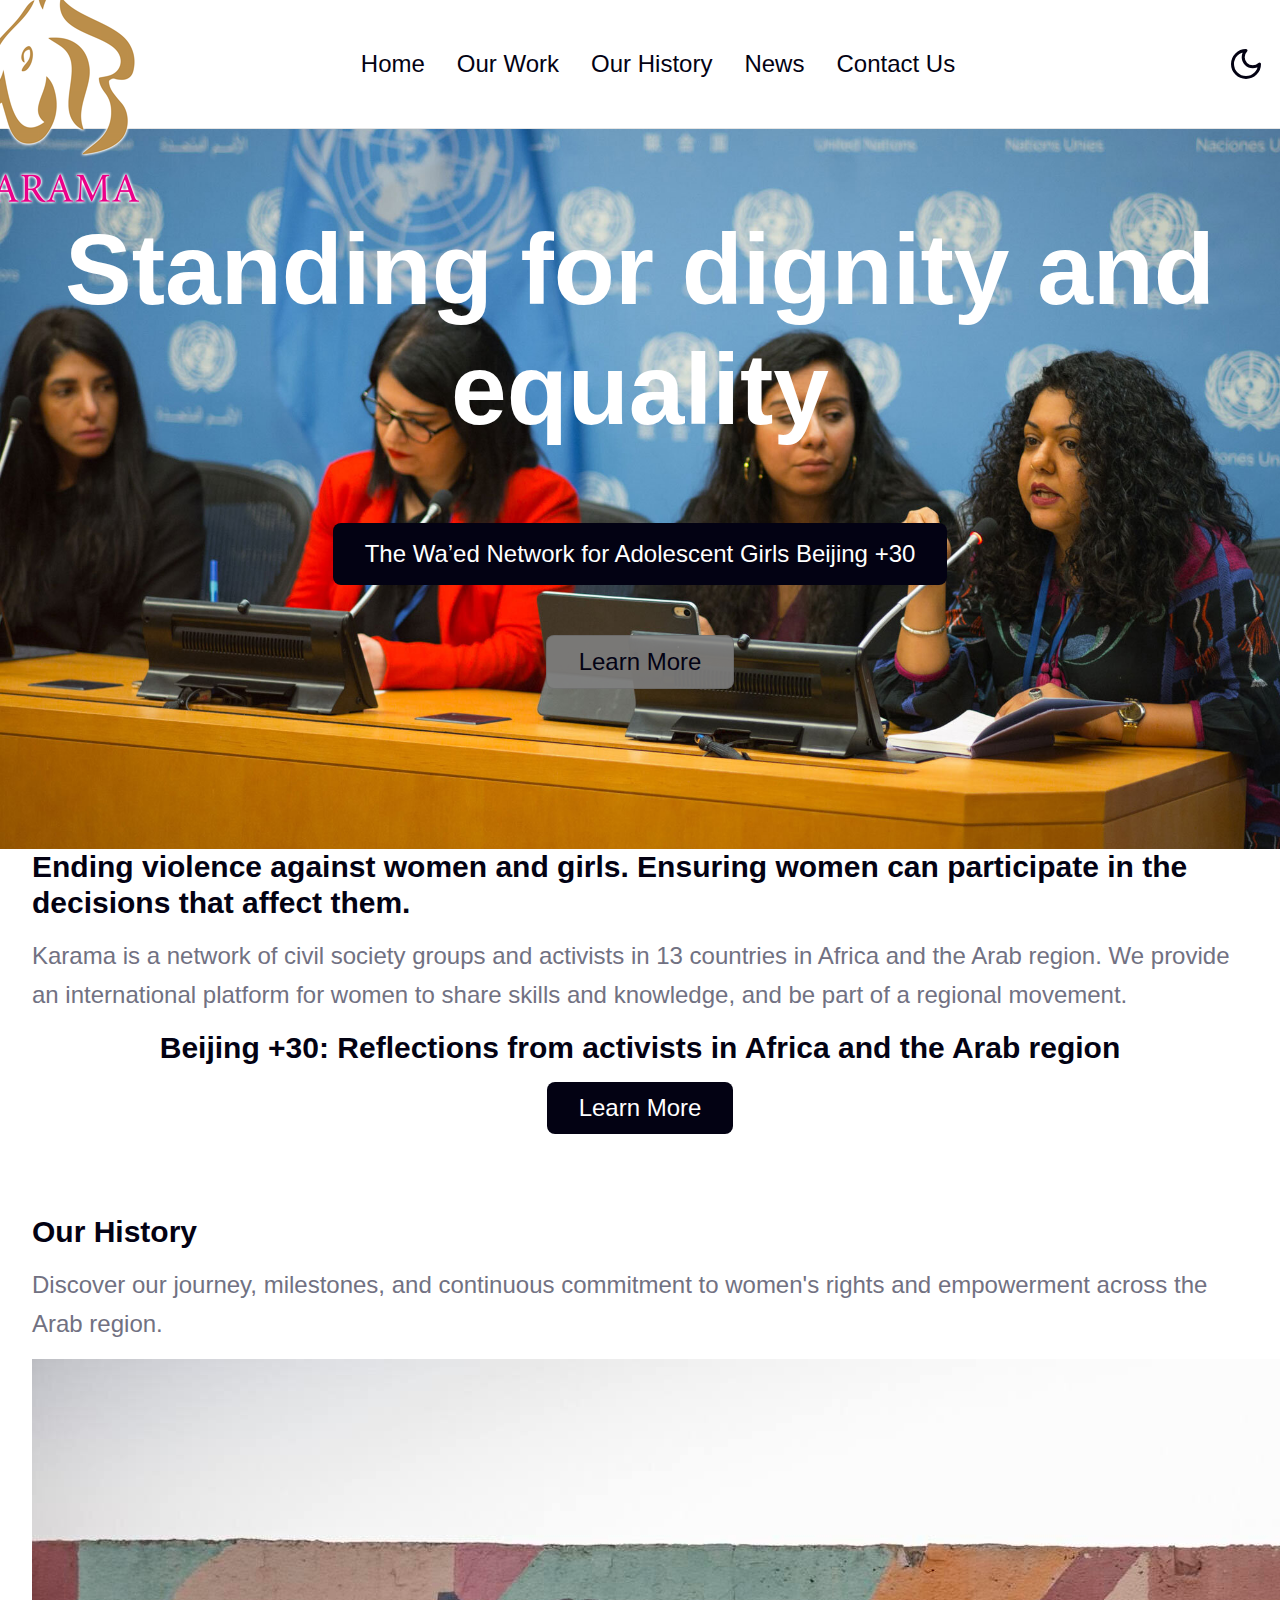
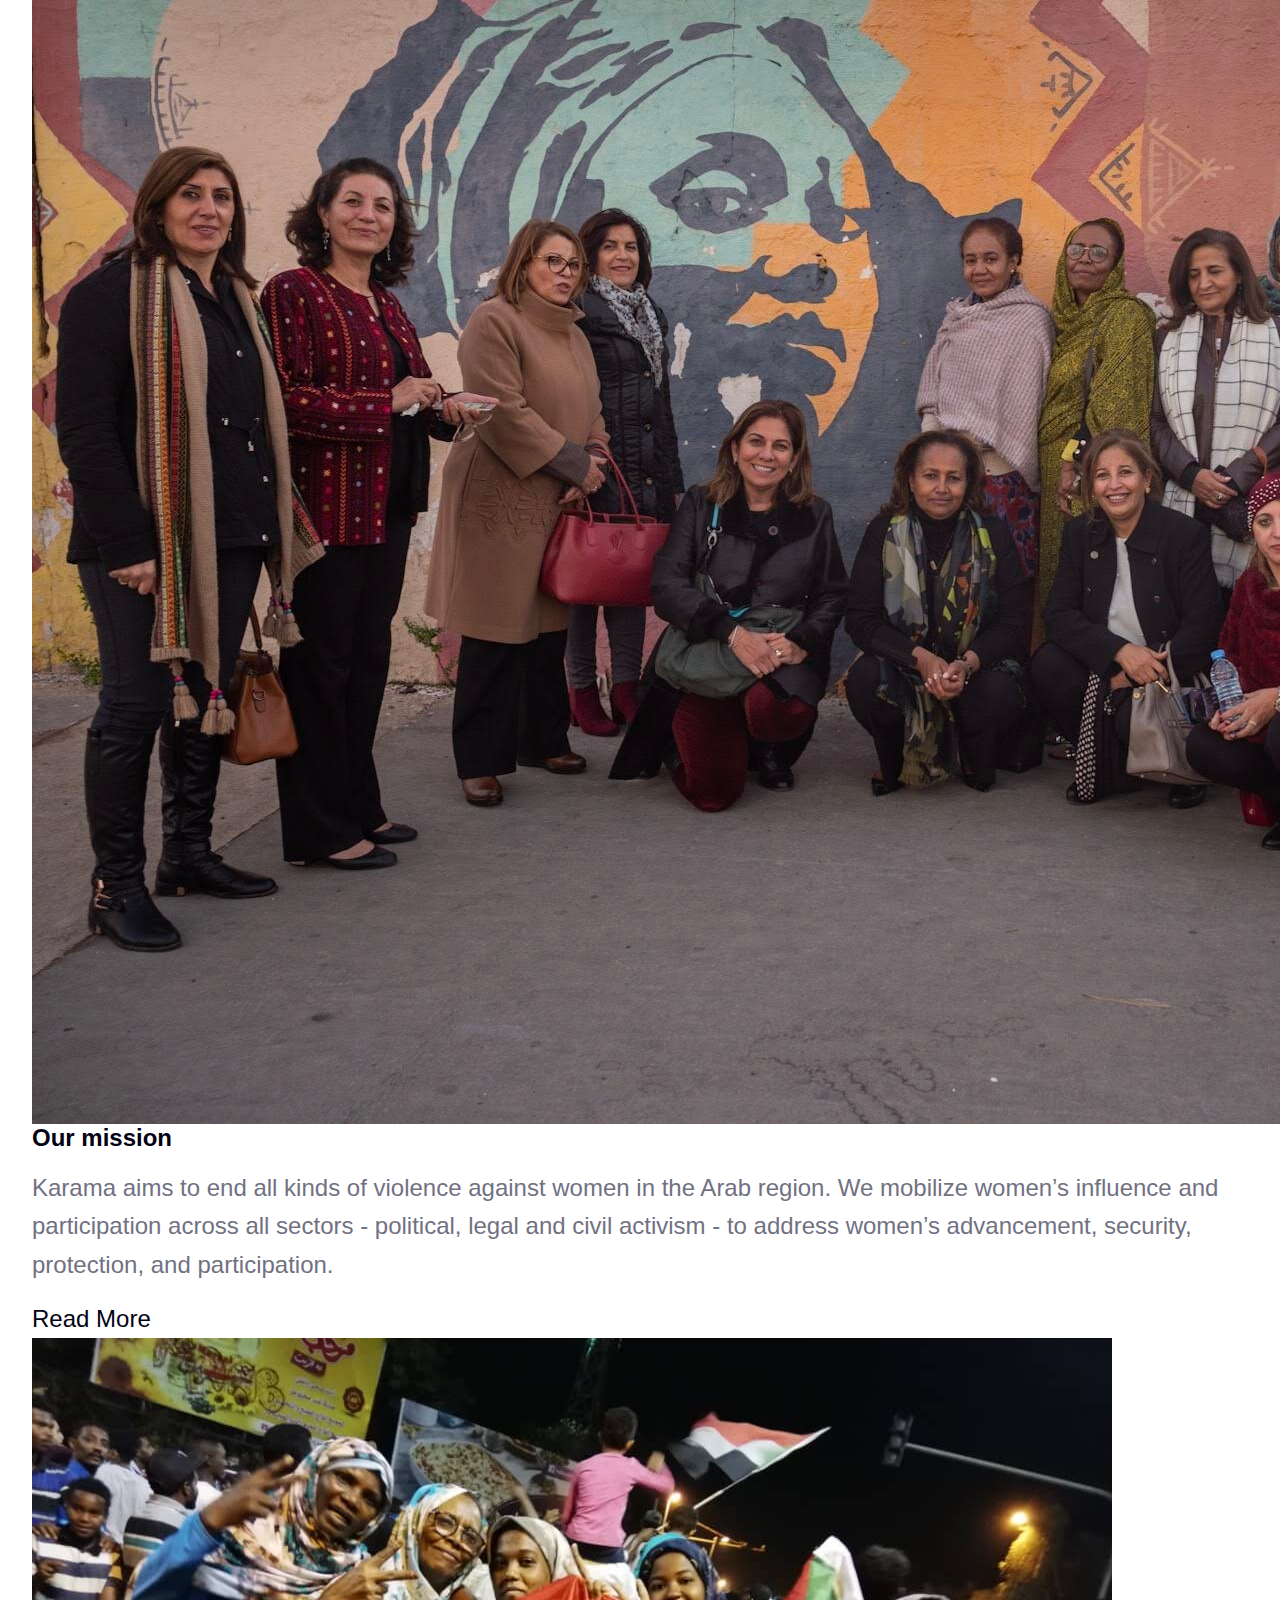
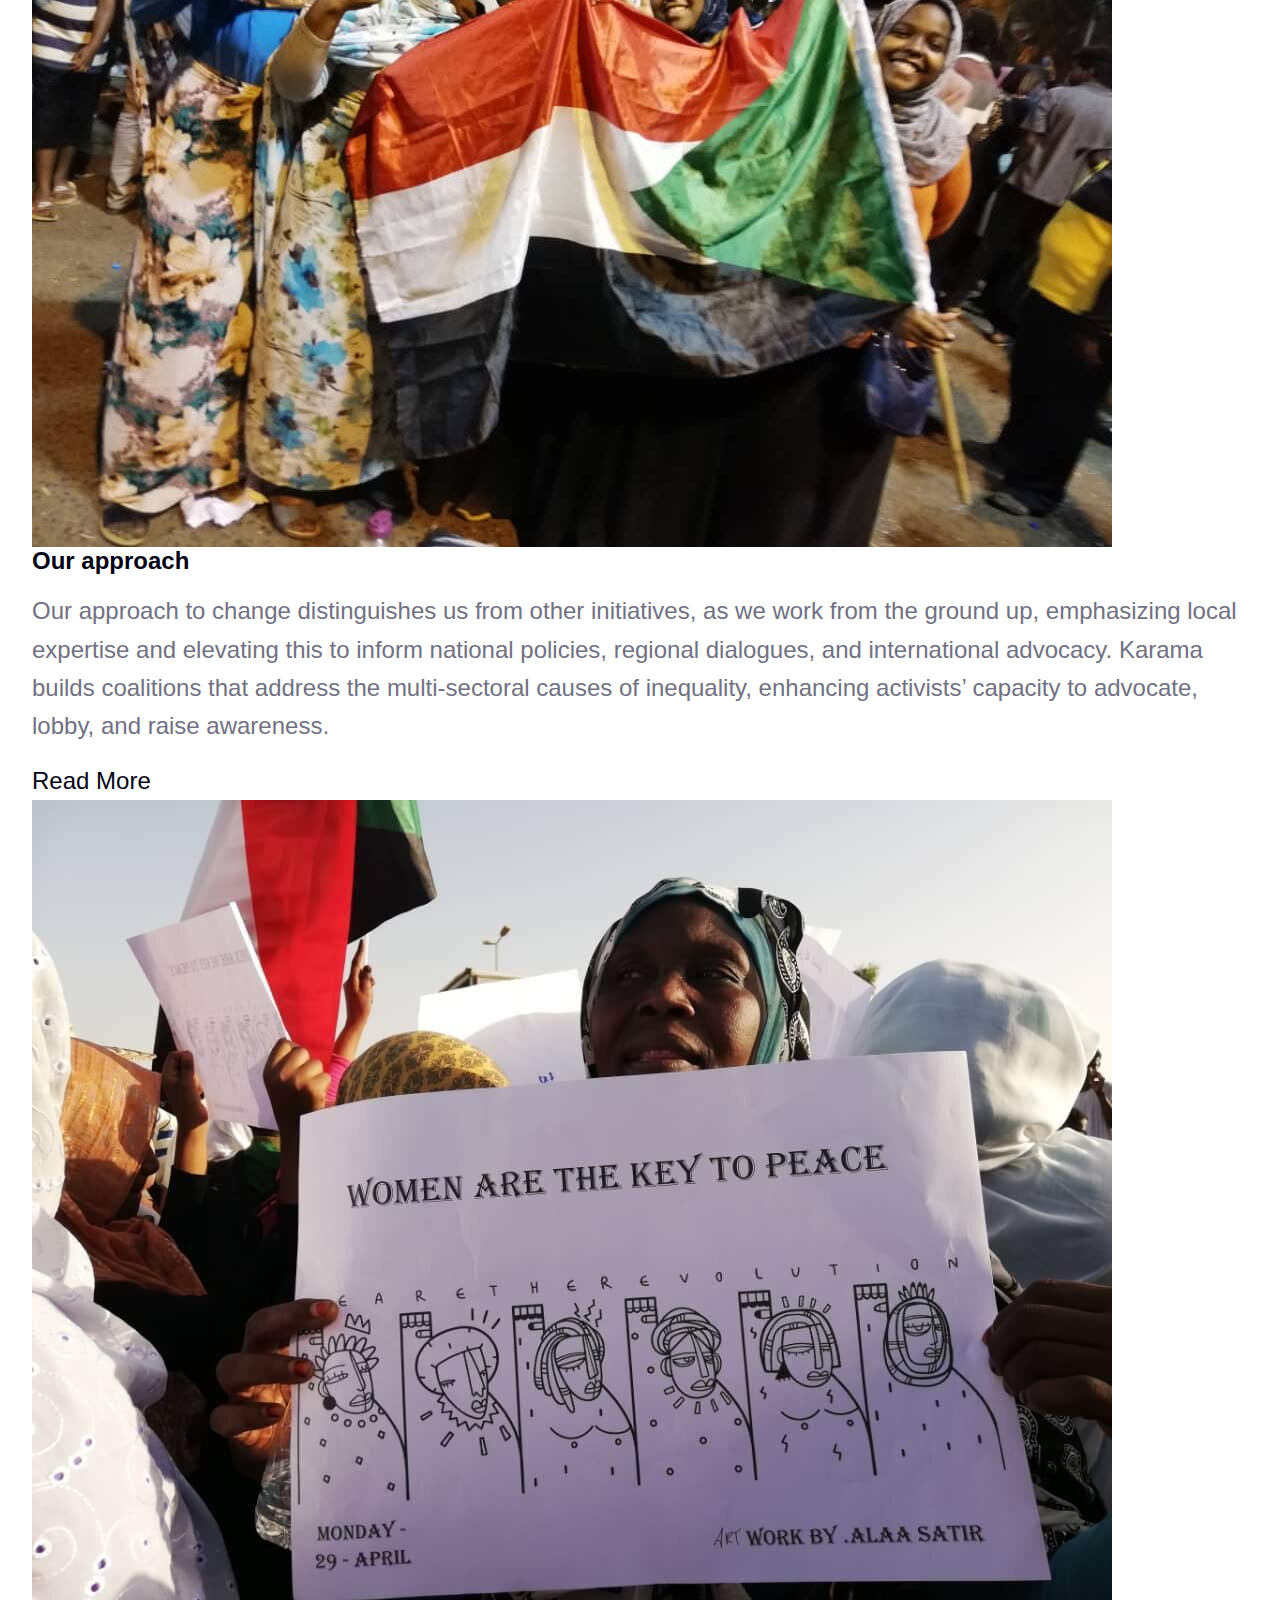
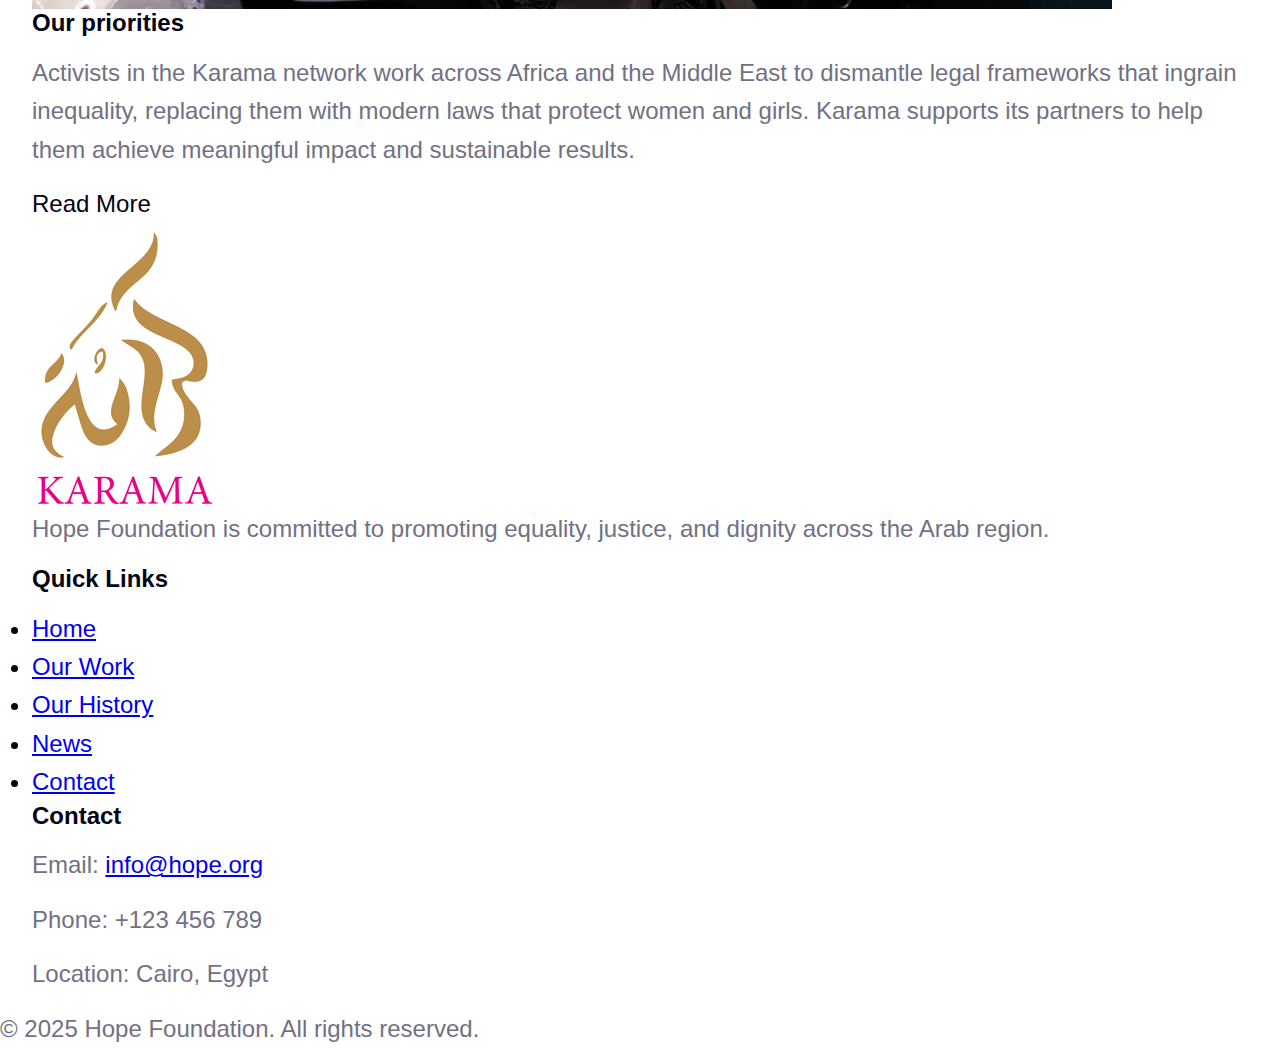
<file: index.html>
<html lang="en">
  <head>
    <meta charset="UTF-8" />
    <meta name="viewport" content="width=device-width, initial-scale=1.0" />
    <title>Document</title>
    <link rel="stylesheet" href="CSS/style.css" />
  </head>

  <body>
    <!-- Navigation -->
    <nav class="navbar">
      <div class="nav-container">
        <div class="nav-content">
          <!-- Logo -->
          <div class="logo">
            <div class="logo-icon">
              <img
              id="logo-img"
                src="images/logo.webp"
                alt="Hope Foundation Logo"

              />
            </div>
          </div>

          <!-- Desktop Navigation Links -->
          <div class="nav-links">
            <a href="index.html" id="home" class="nav-link">Home</a>
            <a href="#our-work" class="nav-link">Our Work</a>
            <a href="#our-history" class="nav-link">Our History</a>
            <a href="news.html" class="nav-link">News</a>
            <a href="contactUs.html" class="nav-link">Contact Us</a>
          </div>

          <!-- Dark Mode Toggle -->
          <button id="theme-toggle" class="theme-toggle">
            <svg
              id="sun-icon"
              width="70"
              height="70"
              viewBox="0 0 24 24"
              fill="none"
              stroke="currentColor"
              stroke-width="2"
              stroke-linecap="round"
              stroke-linejoin="round"
              style="display: none"
            >
              <circle cx="12" cy="12" r="4" />
              <path d="m12 2 0 2" />
              <path d="m12 20 0 2" />
              <path d="m4.93 4.93 1.41 1.41" />
              <path d="m17.66 17.66 1.41 1.41" />
              <path d="m2 12 2 0" />
              <path d="m20 12 2 0" />
              <path d="m6.34 17.66-1.41 1.41" />
              <path d="m19.07 4.93-1.41 1.41" />
            </svg>
            <svg
              id="moon-icon"
              width="70"
              height="70"
              viewBox="0 0 24 24"
              fill="none"
              stroke="currentColor"
              stroke-width="2"
              stroke-linecap="round"
              stroke-linejoin="round"
            >
              <path d="M12 3a6 6 0 0 0 9 9 9 9 0 1 1-9-9Z" />
            </svg>
          </button>

          <!-- Mobile Menu Button -->
          <button id="mobile-menu-btn" class="mobile-menu-btn">
            <svg
              width="24"
              height="24"
              viewBox="0 0 24 24"
              fill="none"
              stroke="currentColor"
              stroke-width="2"
              stroke-linecap="round"
              stroke-linejoin="round"
            >
              <line x1="4" x2="20" y1="12" y2="12" />
              <line x1="4" x2="20" y1="6" y2="6" />
              <line x1="4" x2="20" y1="18" y2="18" />
            </svg>
          </button>
        </div>

        <!-- Mobile Navigation -->
        <div id="mobile-nav" class="mobile-nav">
          <a href="#home" class="mobile-nav-link">Home</a>
          <a href="#our-work" class="mobile-nav-link">Our Work</a>
          <a href="#our-history" class="mobile-nav-link">Our History</a>
          <a href="#news" class="mobile-nav-link">News</a>
        </div>
      </div>
    </nav>

    <!-- Main -->
    <main>
      <!-- Hero Section -->

      <section id="home" class="hero-section">
        <div class="overlay"></div>
        <div class="container">
          <div class="hero-content">
            <h1 class="hero-title">Standing for dignity and equality</h1>

            <a
              href="https://www.elkara.ma/the-waed-network"
              class="btn btn-primary black"
              >The Wa’ed Network for Adolescent Girls Beijing +30</a
            >

            <div class="hero-buttons">
              <button class="btn btn-outline gray">Learn More</button>
            </div>
          </div>
        </div>
      </section>

      <!-- Sections 1-->
      <section id="our-work" class="work-section">
        <div class="container">
          <div class="section-header">
            <h2 class="section-title">
              Ending violence against women and girls. Ensuring women can
              participate in the decisions that affect them.
            </h2>
            <p class="section-description">
              Karama is a network of civil society groups and activists in 13
              countries in Africa and the Arab region. We provide an
              international platform for women to share skills and knowledge,
              and be part of a regional movement.
            </p>
          </div>
        </div>
      </section>

      <!-- Section 2-->
      <section id="home" class="section-1" style="margin-bottom: 30px">
        <div class="container">
          <div class="hero-content">
            <h2
              class="section-title"
            >
              Beijing +30: Reflections from activists in Africa and the Arab
              region
            </h2>
            <button class="btn btn-primary">Learn More</button>
          </div>
        </div>
      </section>

      <!-- Our History Section -->
      <section id="our-history" class="history-section section-spacing">
        <div class="container">
          <div class="section-header">
            <h2 class="section-title">Our History</h2>
            <p class="section-description">
              Discover our journey, milestones, and continuous commitment to
              women's rights and empowerment across the Arab region.
            </p>
          </div>

          <div class="history-timeline">
            <!-- History Item 1 -->
            <div class="history-item">
              <div class="history-image">
                <img src="images/L1009660.jpg" alt="Foundation founding" />
              </div>
              <div class="history-content">
                <h3 class="history-title">Our mission</h3>
                <p class="history-description">
                  Karama aims to end all kinds of violence against women in the
                  Arab region. We mobilize women’s influence and participation
                  across all sectors - political, legal and civil activism - to
                  address women’s advancement, security, protection, and
                  participation.
                </p>
                <span class="badge">Read More</span>
              </div>
            </div>

            <!-- History Item 2 -->
            <div class="history-item history-reverse">
              <div class="history-image">
                <img src="images/IMG-20190410-WA0001.jpg" alt="Team growth" />
              </div>
              <div class="history-content">
                <h3 class="history-title">Our approach</h3>
                <p class="history-description">
                  Our approach to change distinguishes us from other
                  initiatives, as we work from the ground up, emphasizing local
                  expertise and elevating this to inform national policies,
                  regional dialogues, and international advocacy. Karama builds
                  coalitions that address the multi-sectoral causes of
                  inequality, enhancing activists’ capacity to advocate, lobby,
                  and raise awareness.
                </p>
                <span class="badge">Read More</span>
              </div>
            </div>

            <!-- History Item 3 -->
            <div class="history-item">
              <div class="history-image">
                <img
                  src="images/IMG-20190429-WA0034.jpg"
                  alt="Our priorities"
                />
              </div>
              <div class="history-content">
                <h3 class="history-title">Our priorities</h3>
                <p class="history-description">
                  Activists in the Karama network work across Africa and the
                  Middle East to dismantle legal frameworks that ingrain
                  inequality, replacing them with modern laws that protect women
                  and girls. Karama supports its partners to help them achieve
                  meaningful impact and sustainable results.
                </p>
                <span class="badge">Read More</span>
              </div>
            </div>
          </div>
        </div>
      </section>
    </main>




    <!-- Footer -->
    <footer class="footer">
      <div class="container footer-container">
        <div class="footer-left">
          <img
            src="images/logo.webp"
            alt="Hope Foundation"
            class="footer-logo"
          />
          <p class="footer-description">
            Hope Foundation is committed to promoting equality, justice, and
            dignity across the Arab region.
          </p>
        </div>

        <div class="footer-links">
          <h4 class="footer-heading">Quick Links</h4>
          <ul>
            <li><a href="#home">Home</a></li>
            <li><a href="#our-work">Our Work</a></li>
            <li><a href="#our-history">Our History</a></li>
            <li><a href="#news">News</a></li>
            <li><a href="#contact">Contact</a></li>
          </ul>
        </div>

        <div class="footer-info">
          <h4 class="footer-heading">Contact</h4>
          <p>Email: <a href="mailto:info@hope.org">info@hope.org</a></p>
          <p>Phone: +123 456 789</p>
          <p>Location: Cairo, Egypt</p>
        </div>
      </div>

      <div class="footer-bottom">
        <p>&copy; 2025 Hope Foundation. All rights reserved.</p>
      </div>
    </footer>
  </body>
  <script src="JS/play.js"></script>
</html>
</file>
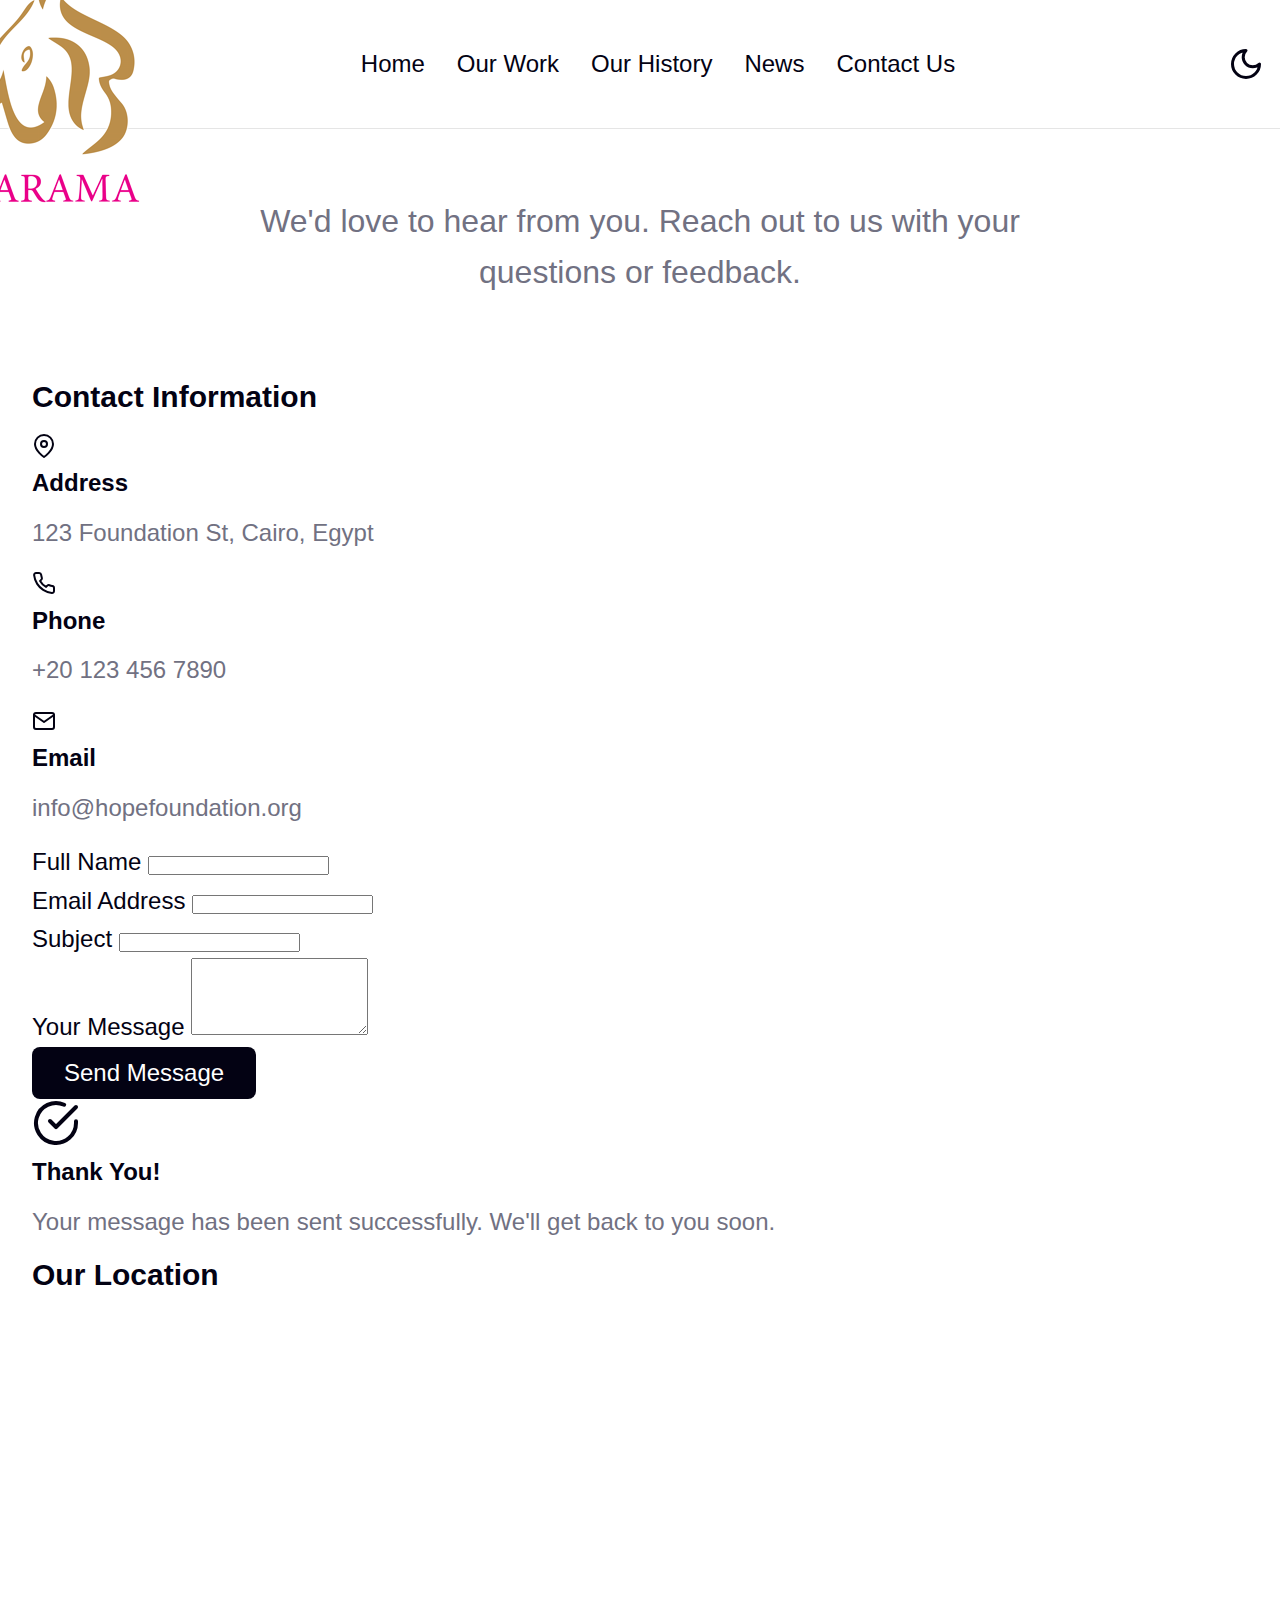
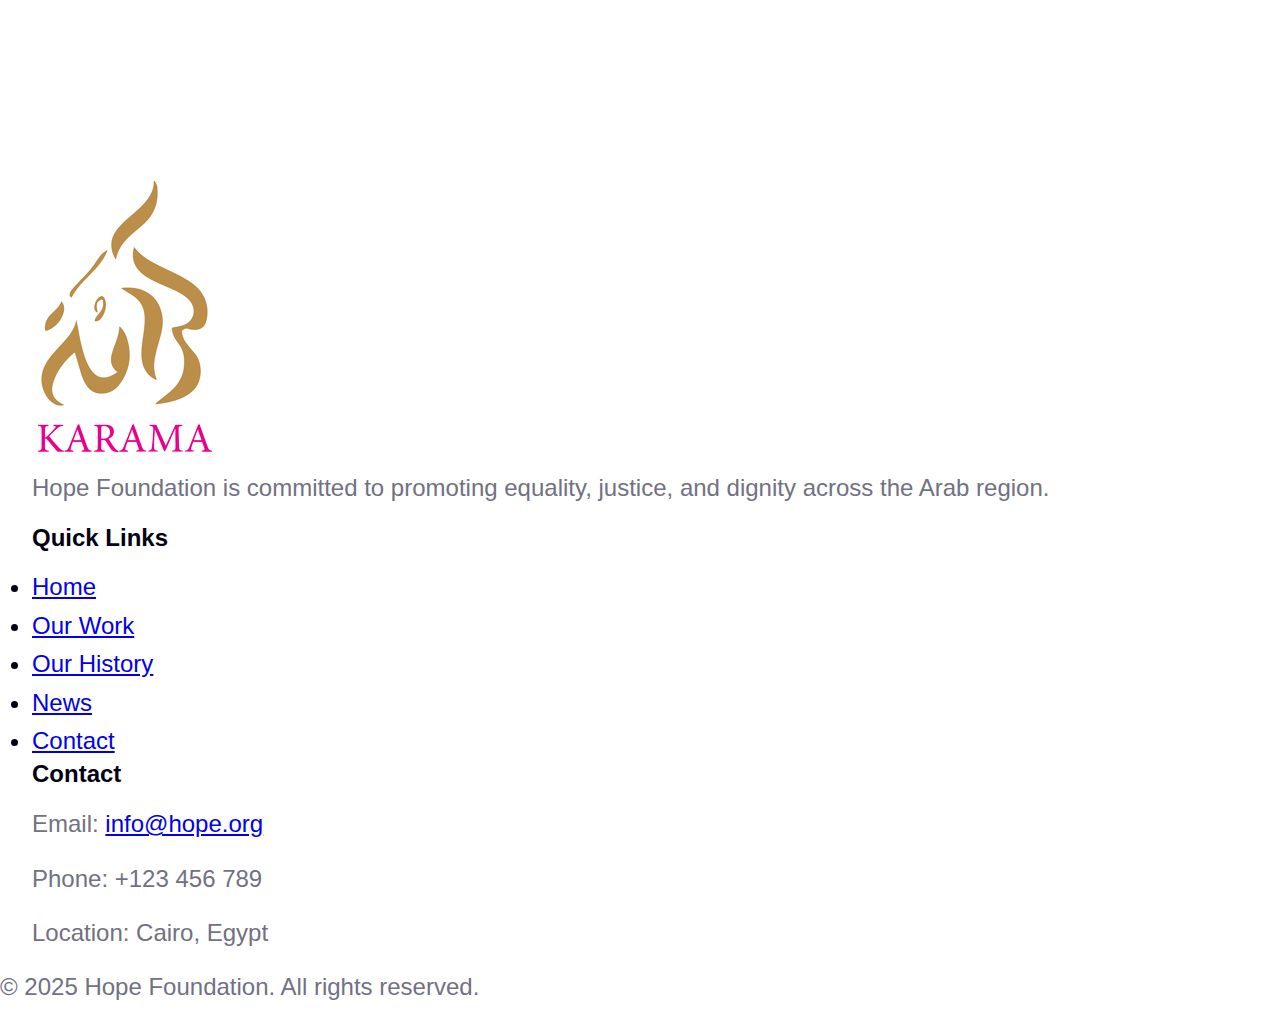
<file: contactUs.html>
<!DOCTYPE html>
<html lang="en">

<head>
  <meta charset="UTF-8" />
  <meta name="viewport" content="width=device-width, initial-scale=1.0" />
  <title>Contact Us - Hope Foundation</title>
  <link rel="stylesheet" href="CSS/style.css" />
</head>

<body>
  <!-- Navigation -->
  <nav class="navbar">
    <div class="nav-container">
      <div class="nav-content">
        <!-- Logo -->
        <div class="logo">
          <div class="logo-icon">
            <img id="logo-img" src="images/logo.webp" alt="Hope Foundation Logo" />
          </div>
        </div>

        <!-- Desktop Navigation Links -->
        <div class="nav-links">
          <a href="index.html" class="nav-link">Home</a>
          <a href="#our-work" class="nav-link">Our Work</a>
          <a href="#our-history" class="nav-link">Our History</a>
          <a href="news.html" class="nav-link">News</a>
          <a href="contactUs.html" id="home" class="nav-link">Contact Us</a>
        </div>

        <!-- Dark Mode Toggle -->
        <button id="theme-toggle" class="theme-toggle">
          <svg id="sun-icon" width="70" height="70" viewBox="0 0 24 24" fill="none" stroke="currentColor"
            stroke-width="2" stroke-linecap="round" stroke-linejoin="round" style="display: none">
            <circle cx="12" cy="12" r="4" />
            <path d="m12 2 0 2" />
            <path d="m12 20 0 2" />
            <path d="m4.93 4.93 1.41 1.41" />
            <path d="m17.66 17.66 1.41 1.41" />
            <path d="m2 12 2 0" />
            <path d="m20 12 2 0" />
            <path d="m6.34 17.66-1.41 1.41" />
            <path d="m19.07 4.93-1.41 1.41" />
          </svg>
          <svg id="moon-icon" width="70" height="70" viewBox="0 0 24 24" fill="none" stroke="currentColor"
            stroke-width="2" stroke-linecap="round" stroke-linejoin="round">
            <path d="M12 3a6 6 0 0 0 9 9 9 9 0 1 1-9-9Z" />
          </svg>
        </button>

        <!-- Mobile Menu Button -->
        <button id="mobile-menu-btn" class="mobile-menu-btn">
          <svg width="24" height="24" viewBox="0 0 24 24" fill="none" stroke="currentColor" stroke-width="2"
            stroke-linecap="round" stroke-linejoin="round">
            <line x1="4" x2="20" y1="12" y2="12" />
            <line x1="4" x2="20" y1="6" y2="6" />
            <line x1="4" x2="20" y1="18" y2="18" />
          </svg>
        </button>
      </div>

      <!-- Mobile Navigation -->
      <div id="mobile-nav" class="mobile-nav">
        <a href="#home" class="mobile-nav-link">Home</a>
        <a href="#our-work" class="mobile-nav-link">Our Work</a>
        <a href="#our-history" class="mobile-nav-link">Our History</a>
        <a href="#news" class="mobile-nav-link">News</a>
      </div>
    </div>
  </nav>

  <!-- Contact Page Hero Section -->
  <section class="contact-hero">
    <div class="overlay"></div>
    <div class="container">
      <div class="hero-content">
        <h1 class="hero-title">Get In Touch</h1>
        <p class="hero-description">We'd love to hear from you. Reach out to us with your questions or feedback.</p>
      </div>
    </div>
  </section>

  <!-- Contact Content Section -->
  <section class="contact-content">
    <div class="container">
      <div class="contact-grid">
        <!-- Contact Info -->
        <div class="contact-info">
          <h2 class="section-title">Contact Information</h2>
          <div class="info-item">
            <div class="info-icon">
              <svg width="24" height="24" viewBox="0 0 24 24" fill="none" stroke="currentColor" stroke-width="2"
                stroke-linecap="round" stroke-linejoin="round">
                <path d="M21 10c0 7-9 13-9 13s-9-6-9-13a9 9 0 0 1 18 0z"></path>
                <circle cx="12" cy="10" r="3"></circle>
              </svg>
            </div>
            <div class="info-text">
              <h3>Address</h3>
              <p>123 Foundation St, Cairo, Egypt</p>
            </div>
          </div>

          <div class="info-item">
            <div class="info-icon">
              <svg width="24" height="24" viewBox="0 0 24 24" fill="none" stroke="currentColor" stroke-width="2"
                stroke-linecap="round" stroke-linejoin="round">
                <path
                  d="M22 16.92v3a2 2 0 0 1-2.18 2 19.79 19.79 0 0 1-8.63-3.07 19.5 19.5 0 0 1-6-6 19.79 19.79 0 0 1-3.07-8.67A2 2 0 0 1 4.11 2h3a2 2 0 0 1 2 1.72 12.84 12.84 0 0 0 .7 2.81 2 2 0 0 1-.45 2.11L8.09 9.91a16 16 0 0 0 6 6l1.27-1.27a2 2 0 0 1 2.11-.45 12.84 12.84 0 0 0 2.81.7A2 2 0 0 1 22 16.92z">
                </path>
              </svg>
            </div>
            <div class="info-text">
              <h3>Phone</h3>
              <p>+20 123 456 7890</p>
            </div>
          </div>

          <div class="info-item">
            <div class="info-icon">
              <svg width="24" height="24" viewBox="0 0 24 24" fill="none" stroke="currentColor" stroke-width="2"
                stroke-linecap="round" stroke-linejoin="round">
                <path d="M4 4h16c1.1 0 2 .9 2 2v12c0 1.1-.9 2-2 2H4c-1.1 0-2-.9-2-2V6c0-1.1.9-2 2-2z"></path>
                <polyline points="22,6 12,13 2,6"></polyline>
              </svg>
            </div>
            <div class="info-text">
              <h3>Email</h3>
              <p>info@hopefoundation.org</p>
            </div>
          </div>
        </div>

        <form id="contactForm" method="POST">
          <!-- إضافة حقول مخفية للتحكم -->
          <input type="hidden" name="_captcha" value="false"> <!-- تعطيل الكابتشا -->
          <input type="hidden" name="_next" value="news.html"> <!-- صفحة الشكر -->

          <!-- حقول الفورم الحالية -->
          <div class="form-group">
            <label for="name">Full Name</label>
            <input type="text" id="name" name="name" required>
          </div>

          <div class="form-group">
            <label for="email">Email Address</label>
            <input type="email" id="email" name="email" required>
          </div>

          <div class="form-group">
            <label for="subject">Subject</label>
            <input type="text" id="subject" name="subject" required>
          </div>

          <div class="form-group">
            <label for="message">Your Message</label>
            <textarea id="message" name="message" rows="5" required></textarea>
          </div>

          <button type="submit" class="btn btn-primary">Send Message</button>
        </form>


        <script>
          document.getElementById('contactForm').addEventListener('submit', async (e) => {
            e.preventDefault();

            const formData = {
              name: document.getElementById('name').value,
              email: document.getElementById('email').value,
              subject: document.getElementById('subject').value,
              message: document.getElementById('message').value
            };

            try {
              const response = await fetch('https://script.google.com/macros/s/AKfycbzS3PImjlkTaV0_vbqzoPwKBMBjZx52A81rp0kr8QSVY6DRF1AYEzAI7Sa0QeyIkOoIMA/exec', {
                method: 'POST',
                mode: 'no-cors', // أضف هذا السطر
                headers: {
                  'Content-Type': 'application/json'
                },
                body: JSON.stringify(formData)
              });

              // حتى لو كانت الاستجابة غير مقروءة بسبب no-cors
              alert('تم إرسال الرسالة بنجاح!');
              document.getElementById('contactForm').reset();
            } catch (error) {
              alert('حدث خطأ أثناء الإرسال!');
              console.error(error);
            }
          });
        </script>
        <div id="form-success" class="form-success">
          <svg width="48" height="48" viewBox="0 0 24 24" fill="none" stroke="currentColor" stroke-width="2"
            stroke-linecap="round" stroke-linejoin="round">
            <path d="M22 11.08V12a10 10 0 1 1-5.93-9.14"></path>
            <polyline points="22 4 12 14.01 9 11.01"></polyline>
          </svg>
          <h3>Thank You!</h3>
          <p>Your message has been sent successfully. We'll get back to you soon.</p>
        </div>
      </div>
    </div>
    </div>
  </section>

  <!-- Map Section -->
  <section class="map-section">
    <div class="container">
      <h2 class="section-title">Our Location</h2>
      <div class="map-container">
        <iframe
          src="https://www.google.com/maps/embed?pb=!1m18!1m12!1m3!1d3456.789012345678!2d31.235689!3d30.044419!2m3!1f0!2f0!3f0!3m2!1i1024!2i768!4f13.1!3m3!1m2!1s0x0%3A0x0!2zMzDCsDAyJzM5LjkiTiAzMcKwMTQnMDguNSJF!5e0!3m2!1sen!2seg!4v1234567890123!5m2!1sen!2seg"
          width="100%" height="450" style="border:0;" allowfullscreen="" loading="lazy"
          referrerpolicy="no-referrer-when-downgrade">
        </iframe>
      </div>
    </div>
  </section>

    <!-- Footer -->
    <footer class="footer">
      <div class="container footer-container">
        <div class="footer-left">
          <img
            src="images/logo.webp"
            alt="Hope Foundation"
            class="footer-logo"
          />
          <p class="footer-description">
            Hope Foundation is committed to promoting equality, justice, and
            dignity across the Arab region.
          </p>
        </div>

        <div class="footer-links">
          <h4 class="footer-heading">Quick Links</h4>
          <ul>
            <li><a href="#home">Home</a></li>
            <li><a href="#our-work">Our Work</a></li>
            <li><a href="#our-history">Our History</a></li>
            <li><a href="#news">News</a></li>
            <li><a href="#contact">Contact</a></li>
          </ul>
        </div>

        <div class="footer-info">
          <h4 class="footer-heading">Contact</h4>
          <p>Email: <a href="mailto:info@hope.org">info@hope.org</a></p>
          <p>Phone: +123 456 789</p>
          <p>Location: Cairo, Egypt</p>
        </div>
      </div>

      <div class="footer-bottom">
        <p>&copy; 2025 Hope Foundation. All rights reserved.</p>
      </div>
    </footer>

  <script src="JS/play.js"></script>
  <script src="JS/contact-form.js"></script>
</body>

</html>
</file>
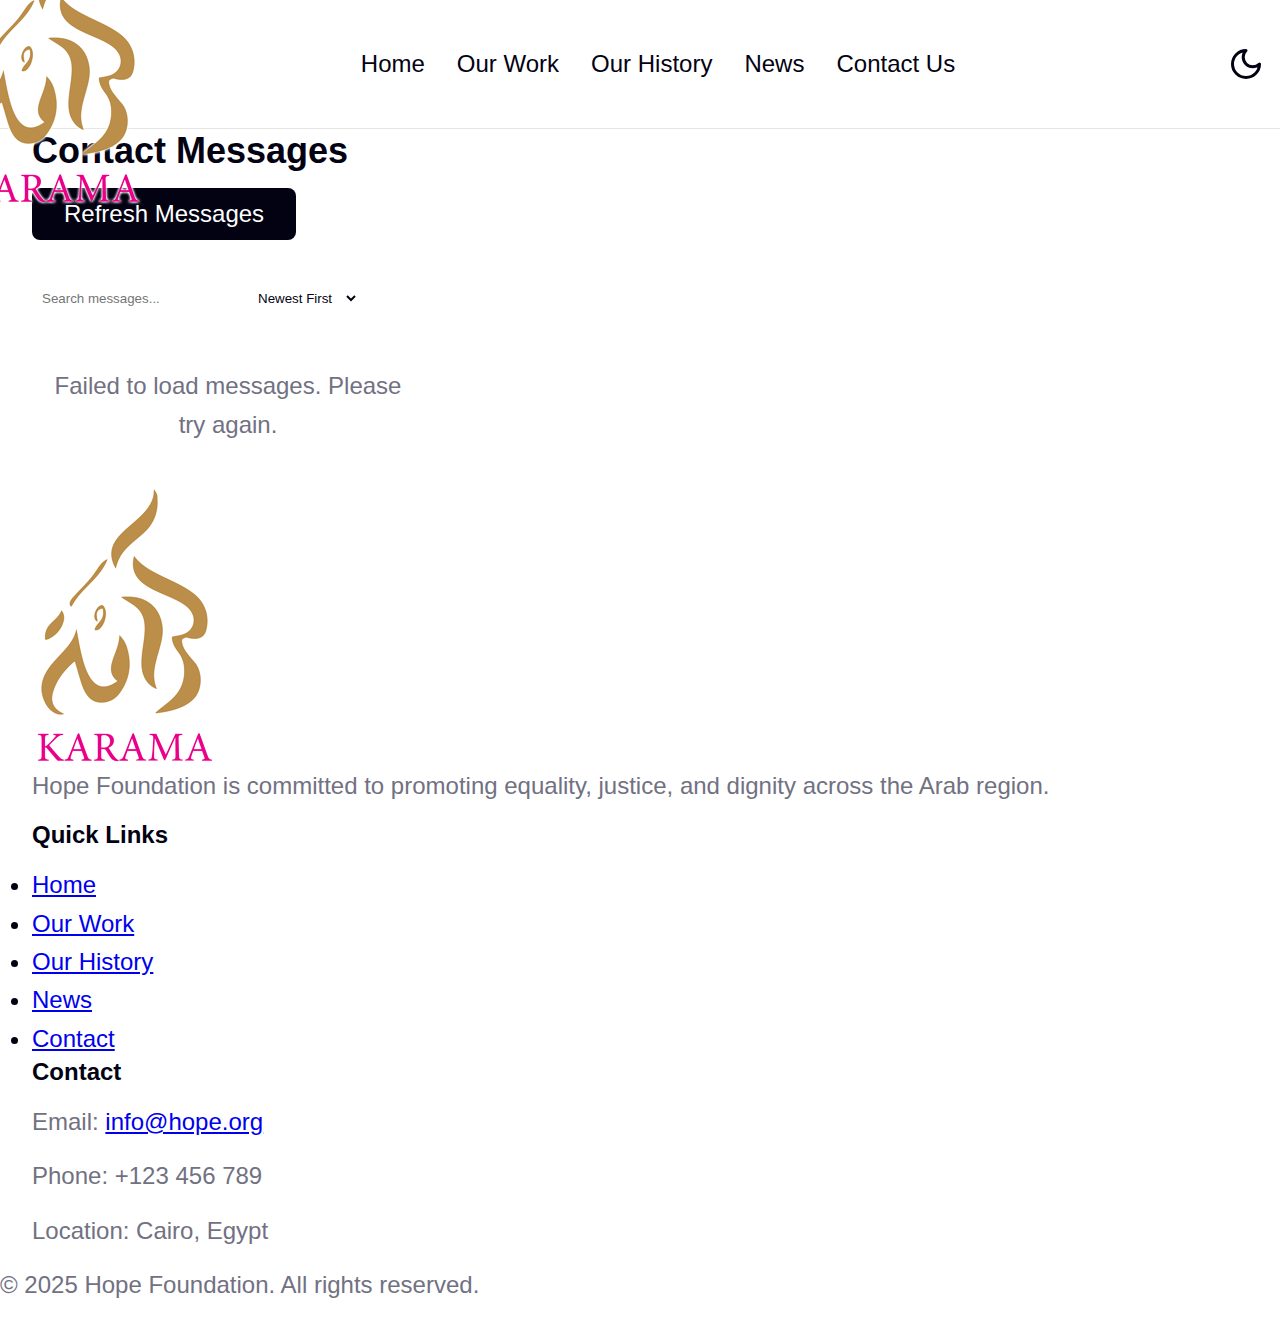
<file: news.html>
<html lang="en">

<head>
    <meta charset="UTF-8" />
    <meta name="viewport" content="width=device-width, initial-scale=1.0" />
    <title>Document</title>
    <link rel="stylesheet" href="CSS/style.css" />
    <style>
        /* تنسيقات صفحة الرسائل */
        .messages-grid {
            display: grid;
            grid-template-columns: repeat(auto-fill, minmax(350px, 1fr));
            gap: 20px;
            margin-top: 30px;
            transition: opacity 0.3s ease;
        }

        .message-card {
            background: var(--card-bg);
            border-radius: 8px;
            padding: 20px;
            box-shadow: 0 2px 10px rgba(0, 0, 0, 0.1);
            border: 1px solid var(--border-color);
        }

        .message-header {
            display: flex;
            justify-content: space-between;
            align-items: center;
            margin-bottom: 15px;
            border-bottom: 1px solid var(--border-color);
            padding-bottom: 10px;
        }

        .message-header h3 {
            margin: 0;
            color: var(--primary-color);
        }

        .message-date {
            font-size: 0.85rem;
            color: var(--text-secondary);
        }

        .message-body p {
            margin: 8px 0;
        }

        .message-content {
            white-space: pre-line;
            line-height: 1.5;
        }

        .filter-controls {
            display: flex;
            gap: 15px;
            margin: 20px 0;
        }

        .search-input,
        .sort-select {
            padding: 10px;
            border-radius: 4px;
            border: 1px solid var(--border-color);
            background: var(--input-bg);
            color: var(--text-primary);
        }

        #refresh-btn {
            margin-bottom: 20px;
        }

        .loading-indicator {
            display: none;
            flex-direction: column;
            align-items: center;
            justify-content: center;
            padding: 20px;
        }

        .spinner {
            border: 4px solid rgba(0, 0, 0, 0.1);
            border-radius: 50%;
            border-top: 4px solid var(--primary-color);
            width: 40px;
            height: 40px;
            animation: spin 1s linear infinite;
            margin-bottom: 10px;
        }

        @keyframes spin {
            0% {
                transform: rotate(0deg);
            }

            100% {
                transform: rotate(360deg);
            }
        }

        .no-messages {
            text-align: center;
            padding: 40px;
            color: var(--text-secondary);
        }

        .error-message {
            color: #d32f2f;
            text-align: center;
            padding: 20px;
        }

        /* الوضع الداكن */
        .dark .message-card {
            background: var(--dark-card-bg);
            border-color: var(--dark-border-color);
        }

        .dark .search-input,
        .dark .sort-select {
            background: var(--dark-input-bg);
            border-color: var(--dark-border-color);
            color: var(--dark-text-primary);
        }
    </style>
</head>

<body>
    <!-- Navigation -->
    <nav class="navbar">
        <div class="nav-container">
            <div class="nav-content">
                <!-- Logo -->
                <div class="logo">
                    <div class="logo-icon">
                        <img id="logo-img" src="images/logo.webp" alt="Hope Foundation Logo" />
                    </div>
                </div>

                <!-- Desktop Navigation Links -->
                <div class="nav-links">
                    <a href="index.html" class="nav-link">Home</a>
                    <a href="#our-work" class="nav-link">Our Work</a>
                    <a href="#our-history" class="nav-link">Our History</a>
                    <a href="news.html" id="home" class="nav-link">News</a>
                    <a href="contactUs.html" class="nav-link">Contact Us</a>
                </div>

                <!-- Dark Mode Toggle -->
                <button id="theme-toggle" class="theme-toggle">
                    <svg id="sun-icon" width="70" height="70" viewBox="0 0 24 24" fill="none" stroke="currentColor"
                        stroke-width="2" stroke-linecap="round" stroke-linejoin="round" style="display: none">
                        <circle cx="12" cy="12" r="4" />
                        <path d="m12 2 0 2" />
                        <path d="m12 20 0 2" />
                        <path d="m4.93 4.93 1.41 1.41" />
                        <path d="m17.66 17.66 1.41 1.41" />
                        <path d="m2 12 2 0" />
                        <path d="m20 12 2 0" />
                        <path d="m6.34 17.66-1.41 1.41" />
                        <path d="m19.07 4.93-1.41 1.41" />
                    </svg>
                    <svg id="moon-icon" width="70" height="70" viewBox="0 0 24 24" fill="none" stroke="currentColor"
                        stroke-width="2" stroke-linecap="round" stroke-linejoin="round">
                        <path d="M12 3a6 6 0 0 0 9 9 9 9 0 1 1-9-9Z" />
                    </svg>
                </button>

                <!-- Mobile Menu Button -->
                <button id="mobile-menu-btn" class="mobile-menu-btn">
                    <svg width="24" height="24" viewBox="0 0 24 24" fill="none" stroke="currentColor" stroke-width="2"
                        stroke-linecap="round" stroke-linejoin="round">
                        <line x1="4" x2="20" y1="12" y2="12" />
                        <line x1="4" x2="20" y1="6" y2="6" />
                        <line x1="4" x2="20" y1="18" y2="18" />
                    </svg>
                </button>
            </div>

            <!-- Mobile Navigation -->
            <div id="mobile-nav" class="mobile-nav">
                <a href="#home" class="mobile-nav-link">Home</a>
                <a href="#our-work" class="mobile-nav-link">Our Work</a>
                <a href="#our-history" class="mobile-nav-link">Our History</a>
                <a href="#news" class="mobile-nav-link">News</a>
            </div>
        </div>
    </nav>

    <main>
        <div class="container">
            <h1>Contact Messages</h1>

            <!-- زر تحديث الرسائل -->
            <button id="refresh-btn" class="btn btn-primary">Refresh Messages</button>

            <!-- فلترة الرسائل -->
            <div class="filter-controls">
                <input type="text" id="search-input" placeholder="Search messages..." class="search-input">
                <select id="sort-select" class="sort-select">
                    <option value="newest">Newest First</option>
                    <option value="oldest">Oldest First</option>
                </select>
            </div>

            <!-- حاوية الرسائل -->
            <div id="messages-container" class="messages-grid">
                <!-- سيتم ملء هذا القسم بالرسائل عبر JavaScript -->
            </div>

            <!-- حالة التحميل -->
            <div id="loading-indicator" class="loading-indicator">
                <div class="spinner"></div>
                <p>Loading messages...</p>
            </div>

            <!-- رسالة عندما لا توجد رسائل -->
            <div id="no-messages" class="no-messages" style="display: none;">
                <p>No messages found.</p>
            </div>
        </div>
    </main>

    <!-- Footer -->
    <footer class="footer">
        <div class="container footer-container">
            <div class="footer-left">
                <img src="images/logo.webp" alt="Hope Foundation" class="footer-logo" />
                <p class="footer-description">
                    Hope Foundation is committed to promoting equality, justice, and
                    dignity across the Arab region.
                </p>
            </div>

            <div class="footer-links">
                <h4 class="footer-heading">Quick Links</h4>
                <ul>
                    <li><a href="#home">Home</a></li>
                    <li><a href="#our-work">Our Work</a></li>
                    <li><a href="#our-history">Our History</a></li>
                    <li><a href="#news">News</a></li>
                    <li><a href="#contact">Contact</a></li>
                </ul>
            </div>

            <div class="footer-info">
                <h4 class="footer-heading">Contact</h4>
                <p>Email: <a href="mailto:info@hope.org">info@hope.org</a></p>
                <p>Phone: +123 456 789</p>
                <p>Location: Cairo, Egypt</p>
            </div>
        </div>

        <div class="footer-bottom">
            <p>&copy; 2025 Hope Foundation. All rights reserved.</p>
        </div>
    </footer>
    <script>
document.addEventListener('DOMContentLoaded', function() {
  const elements = {
    container: document.getElementById('messages-container'),
    refreshBtn: document.getElementById('refresh-btn'),
    searchInput: document.getElementById('search-input'),
    sortSelect: document.getElementById('sort-select'),
    loadingIndicator: document.getElementById('loading-indicator'),
    noMessages: document.getElementById('no-messages')
  };

  // تحميل الرسائل عند فتح الصفحة
  loadMessages();

  // إضافة الأحداث
  elements.refreshBtn.addEventListener('click', loadMessages);
  elements.searchInput.addEventListener('input', filterMessages);
  elements.sortSelect.addEventListener('change', loadMessages);

  async function loadMessages() {
    showLoading();
    try {
      const response = await fetch('https://script.googleusercontent.com/macros/echo?user_content_key=[base64]&lib=MhtmDM5OtMoXSnOS2-K2hdQEuUdnoB0zg');
      const result = await response.json();
      
      if (result.status === "success" && Array.isArray(result.data)) {
        displayMessages(result.data);
      } else {
        showNoMessages();
      }
    } catch (error) {
      console.error('Error loading messages:', error);
      showError('Failed to load messages. Please try again.');
    } finally {
      hideLoading();
    }
  }

  function displayMessages(messages) {
    if (!messages || messages.length === 0) {
      showNoMessages();
      return;
    }

    const sortedMessages = sortMessages(messages, elements.sortSelect.value);
    
    elements.container.innerHTML = sortedMessages.map(message => `
      <div class="message-card">
        <div class="message-header">
          <h3>${message.subject || 'No Subject'}</h3>
          <span class="message-date">${formatDate(message.date)}</span>
        </div>
        <div class="message-body">
          <p><strong>From:</strong> ${message.name || 'Anonymous'} (${message.email || 'No email'})</p>
          <p class="message-content">${message.message || 'No message content'}</p>
        </div>
      </div>
    `).join('');

    elements.noMessages.style.display = 'none';
  }

  function filterMessages() {
    const searchTerm = elements.searchInput.value.toLowerCase();
    const messageCards = document.querySelectorAll('.message-card');
    let visibleCount = 0;

    messageCards.forEach(card => {
      const text = card.textContent.toLowerCase();
      if (text.includes(searchTerm)) {
        card.style.display = 'block';
        visibleCount++;
      } else {
        card.style.display = 'none';
      }
    });

    elements.noMessages.style.display = visibleCount === 0 ? 'block' : 'none';
  }

  function sortMessages(messages, order) {
    return [...messages].sort((a, b) => {
      const dateA = new Date(a.date || 0);
      const dateB = new Date(b.date || 0);
      return order === 'newest' ? dateB - dateA : dateA - dateB;
    });
  }

  function formatDate(dateString) {
    if (!dateString || dateString === 'No Date') return 'No Date';
    return new Date(dateString).toLocaleString();
  }

  function showLoading() {
    elements.loadingIndicator.style.display = 'flex';
    elements.container.style.opacity = '0.5';
  }

  function hideLoading() {
    elements.loadingIndicator.style.display = 'none';
    elements.container.style.opacity = '1';
  }

  function showNoMessages() {
    elements.container.innerHTML = '';
    elements.noMessages.style.display = 'block';
  }

  function showError(message) {
    elements.container.innerHTML = `
      <div class="error-message">
        <p>${message}</p>
      </div>
    `;
  }
});
    </script>
    <script src="JS/play.js"></script>
</body>

</html>
</file>
<file: CSS/style.css>
:root {
  /* Colors - Light Mode */
  --background: #ffffff;
  --foreground: #030213;
  --primary: #030213;
  --primary-foreground: #ffffff;
  --secondary: #f3f3f5;
  --secondary-foreground: #030213;
  --muted: #ececf0;
  --muted-foreground: #717182;
  --border: rgba(0, 0, 0, 0.1);
  --card: #ffffff;
  --card-foreground: #030213;
  
  /* Spacing */
  --container-max-width: 1280px;
  --container-padding: 1rem;
  --section-padding: 5rem 0;
  --border-radius: 0.5rem;
  --border-radius-lg: 0.75rem;
  
  /* Typography */
  --font-size-sm: 0.875rem;
  --font-size-base: 1.5rem;
  --font-size-lg: 1.125rem;
  --font-size-xl: 2rem;
  --font-size-2xl: 1.5rem;
  --font-size-3xl: 1.875rem;
  --font-size-4xl: 2.25rem;
  --font-size-6xl: 3.75rem;
  
  /* Shadows */
  --shadow-sm: 0 1px 2px rgba(0, 0, 0, 0.05);
  --shadow-md: 0 4px 6px rgba(0, 0, 0, 0.1);
  --shadow-lg: 0 10px 15px rgba(0, 0, 0, 0.15);
  
  /* Transitions */
  --transition: all 0.3s ease;
}

/* Dark Mode Colors */
.dark {
  --background: #030213;
  --foreground: #ffffff;
  --primary: #ffffff;
  --primary-foreground: #030213;
  --secondary: #333;
  --secondary-foreground: #ffffff;
  --muted: #333;
  --muted-foreground: #888;
  --border: #333;
  --card: #1a1a1a;
  --card-foreground: #ffffff;
}

/* Base styles */
* {
  margin: 0;
  padding: 0;
  box-sizing: border-box;
}

html {
  scroll-behavior: smooth;
}

body {
  font-family: -apple-system, BlinkMacSystemFont, 'Segoe UI', 'Roboto', sans-serif;
  font-size: var(--font-size-base);
  line-height: 1.6;
  color: var(--foreground);
  background-color: var(--background);
  transition: var(--transition);
}

/* Container */
.container {
  max-width: var(--container-max-width);
  margin: 0 auto;
  padding: 0 var(--container-padding);
}

@media (min-width: 640px) {
  .container {
    padding: 0 1.5rem;
  }
}

@media (min-width: 1024px) {
  .container {
    padding: 0 2rem;
  }
}

/* Typography */
h1, h2, h3, h4, h5, h6 {
  font-weight: 600;
  line-height: 1.2;
  margin-bottom: 1rem;
}

h1 { font-size: var(--font-size-4xl); }
h2 { font-size: var(--font-size-3xl); }
h3 { font-size: var(--font-size-2xl); }

p {
  margin-bottom: 1rem;
  color: var(--muted-foreground);
}

/* Buttons */
.btn {
  display: inline-flex;
  align-items: center;
  justify-content: center;
  padding: 0.75rem 2rem;
  font-size: var(--font-size-base);
  font-weight: 500;
  text-decoration: none;
  border: none;
  border-radius: var(--border-radius);
  cursor: pointer;
  transition: var(--transition);
  gap: 0.5rem;
}

.btn-primary {
  background-color: var(--primary);
  color: var(--primary-foreground);
}

.btn-primary:hover {
  opacity: 0.9;
  transform: translateY(-1px);
}

.btn-outline {
  background-color: transparent;
  color: var(--foreground);
  border: 1px solid var(--border);
}

.btn-outline:hover {
  background-color: var(--secondary);
}

/* Navigation */
.navbar {
  position: sticky;
  top: 0;
  z-index: 1000;
  background-color: var(--background);
  border-bottom: 1px solid var(--border);
  backdrop-filter: blur(10px);
}

.nav-container {
  max-width: var(--container-max-width);
  margin: 0 auto;
  padding: 0 var(--container-padding);
}

.nav-content {
  display: flex;
  justify-content: space-between;
  align-items: center;
  height: 8rem;
}

.logo {
  display: flex;
  align-items: center;
  gap: 0.5rem;
  text-decoration: none;
}

.logo-icon {
  display: flex;
  align-items: center;
  justify-content: center;
  width: 4.5rem;
  height: 4.5rem;
  /* background-color: var(--primary); */
  border-radius: 50%;
  color: var(--primary-foreground);
}

.logo-text {
  font-size: var(--font-size-xl);
  font-weight: 600;
  color: var(--foreground);
}

.nav-links {
  display: none;
  gap: 2rem;
}

@media (min-width: 768px) {
  .nav-links {
    display: flex;
  }
}

.nav-link {
  color: var(--foreground);
  text-decoration: none;
  font-weight: 500;
  transition: var(--transition);
  position: relative;
}

.nav-link:hover {
  color: var(--primary);
}

.nav-link::after {
  content: '';
  position: absolute;
  bottom: -0.5rem;
  left: 0;
  width: 0;
  height: 2px;
  background-color: var(--primary);
  transition: width 0.3s ease;
}

.nav-link:hover::after {
  width: 100%;
}

.theme-toggle {
  display: flex;
  align-items: center;
  justify-content: center;
  width: 2.25rem;
  height: 2.25rem;
  border: none;
  background-color: transparent;
  color: var(--foreground);
  border-radius: var(--border-radius);
  cursor: pointer;
  transition: var(--transition);
}

.theme-toggle:hover {
  background-color: var(--secondary);
}

.mobile-menu-btn {
  display: flex;
  align-items: center;
  justify-content: center;
  width: 2.25rem;
  height: 2.25rem;
  border: none;
  background-color: transparent;
  color: var(--foreground);
  border-radius: var(--border-radius);
  cursor: pointer;
  transition: var(--transition);
}

@media (min-width: 768px) {
  .mobile-menu-btn {
    display: none;
  }
}

.mobile-menu-btn:hover {
  background-color: var(--secondary);
}

.mobile-nav {
  display: none;
  padding: 1rem;
  border-top: 1px solid var(--border);
  flex-direction: column;
  gap: 0.5rem;
}

.mobile-nav.open {
  display: flex;
}

@media (min-width: 768px) {
  .mobile-nav {
    display: none !important;
  }
}

.mobile-nav-link {
  padding: 0.75rem;
  color: var(--foreground);
  text-decoration: none;
  font-weight: 500;
  border-radius: var(--border-radius);
  transition: var(--transition);
}

.mobile-nav-link:hover {
  background-color: var(--secondary);
  color: var(--primary);
}

/* Hero Section */
.hero-section {
  padding: var(--section-padding);
  background-image: url("../images/Karama-One.jpg"); 
  background-size: cover;
  background-position: center;
  background-repeat: no-repeat;}

.hero-content {
  text-align: center;
  margin-bottom: 5rem;
}

.hero-title {
  font-size: var(--font-size-4xl);
  font-weight: 700;
  color: white;
  margin-bottom: 1.5rem;
}

@media (min-width: 768px) {
  .hero-title {
    font-size: 100;
  }
}

.hero-description {
  font-size: var(--font-size-xl);
  color: var(--muted-foreground);
  margin-bottom: 2rem;
  max-width: 48rem;
  margin-left: auto;
  margin-right: auto;
}

.hero-buttons {
  display: flex;
  flex-direction: column;
  gap: 1rem;
  justify-content: center;
}

@media (min-width: 640px) {
  .hero-buttons {
    flex-direction: row;
  }
}

.stats-grid {
  display: grid;
  grid-template-columns: repeat(2, 1fr);
  gap: 1.5rem;
}

@media (min-width: 768px) {
  .stats-grid {
    grid-template-columns: repeat(4, 1fr);
  }
}

.stat-card {
  background-color: var(--card);
  border: 1px solid var(--border);
  border-radius: var(--border-radius-lg);
  padding: 2rem 1.5rem;
  text-align: center;
  transition: var(--transition);
  box-shadow: var(--shadow-sm);
}

.stat-card:hover {
  transform: translateY(-2px);
  box-shadow: var(--shadow-md);
}

.stat-icon {
  color: var(--primary);
  margin-bottom: 1rem;
}

.stat-number {
  font-size: var(--font-size-2xl);
  font-weight: 700;
  color: var(--foreground);
  margin-bottom: 0.5rem;
}

.stat-label {
  color: var(--muted-foreground);
  font-size: var(--font-size-sm);
}

.gray {
    background-color: #808080e3;
}

.black{
    margin: 50px;
}
</file>
